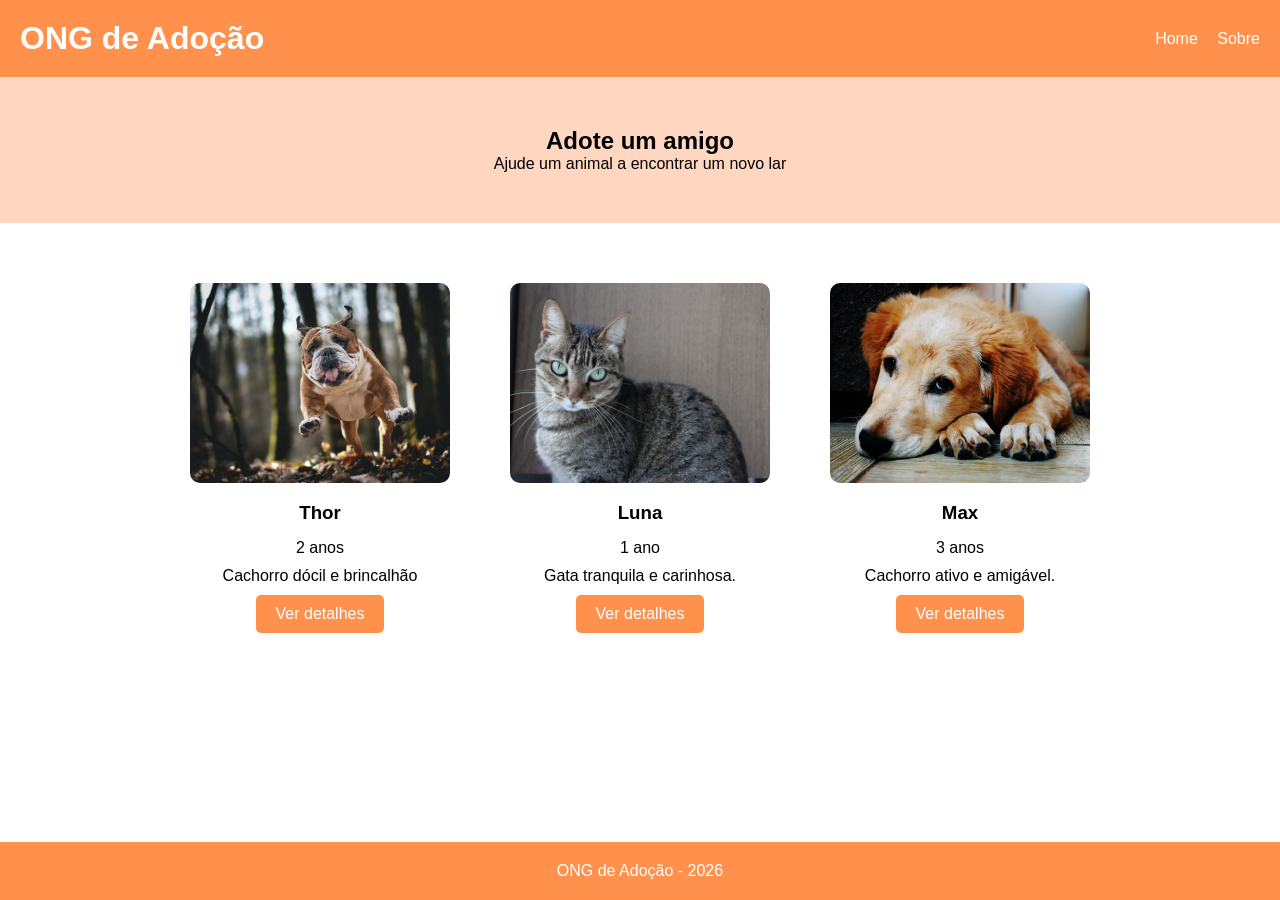
<file: index.html>
<!DOCTYPE html>
<html lang="pt-br">
<head>
  <meta charset="UTF-8">
  <meta name="viewport" content="width=device-width, initial-scale=1.0">
  <title>ONG de Adoção</title>
  <link rel="stylesheet" href="css/style.css">
</head>
<body>
  
  <header>

      <h1>ONG de Adoção</h1>

      <nav>
        <a href="index.html">Home</a>
        <a href="sobre.html">Sobre</a>
      </nav>
  </header>

  <section class="banner">
      <h2>Adote um amigo</h2>
      <p>Ajude um animal a encontrar um novo lar</p>
  </section>

  <section class="animais">

      <div class="card">
            <img src="imagens/thor.jpg" alt="Thor">

            <h3>Thor</h3>
            <p>2 anos</p>
            <p>Cachorro dócil e brincalhão</p>

            <a href="detalhes.html">Ver detalhes</a>
      </div>

      <div class="card">
            <img src="imagens/luna.jpg" alt="Luna">

            <h3>Luna</h3>
            <p>1 ano</p>
            <p>Gata tranquila e carinhosa.</p>

            <a href="detalhes.html">Ver detalhes</a>
      </div>

      <div class="card">
        <img src="imagens/max.jpg" alt="Max">
      
        <h3>Max</h3>
        <p>3 anos</p>
        <p>Cachorro ativo e amigável.</p>
      
        <a href="detalhes.html">Ver detalhes</a>
      </div>

  </section>

  <footer>
      <p>ONG de Adoção - 2026</p>
  </footer>
  
</body>
</html>
</file>
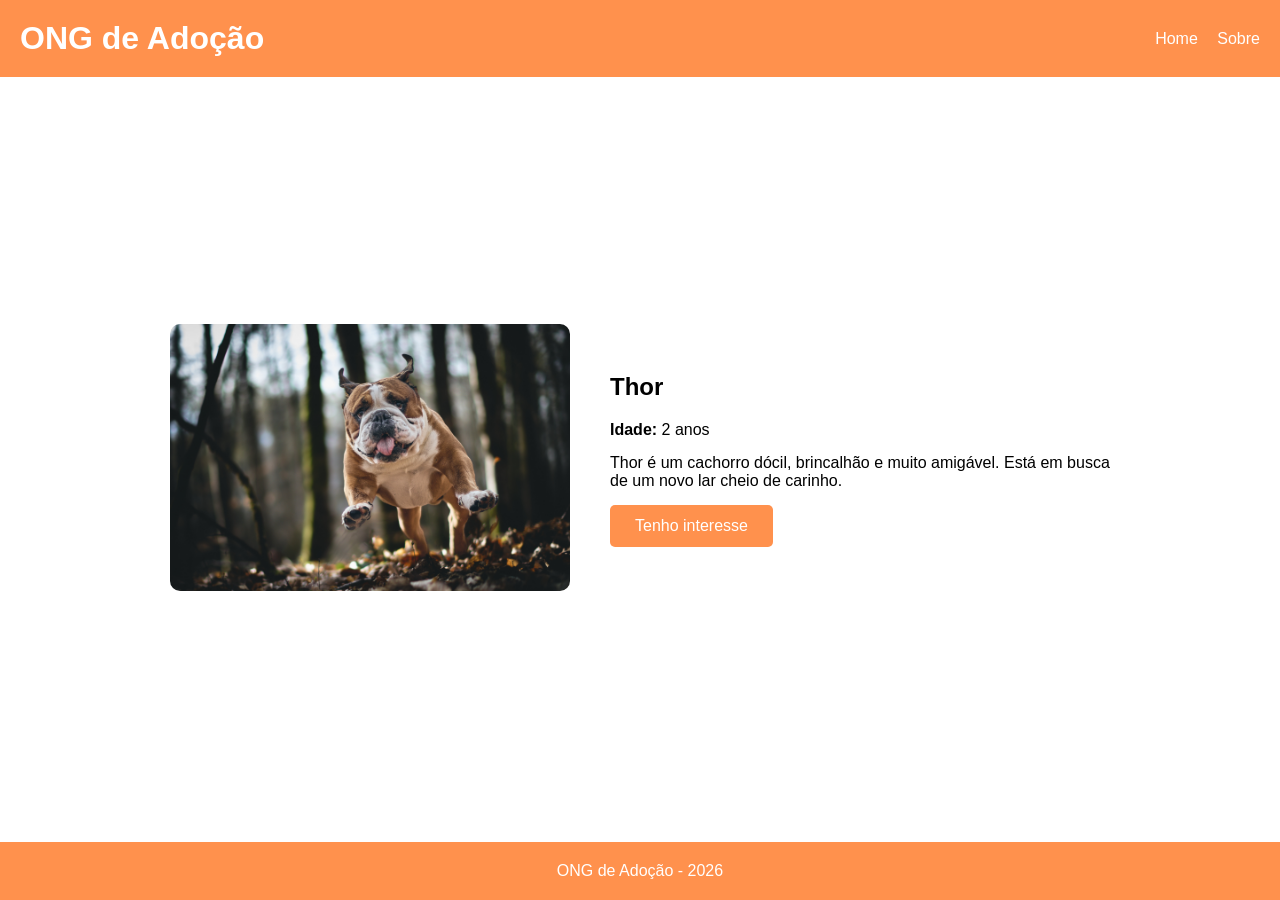
<file: detalhes.html>
<!DOCTYPE html>
<html lang="pt-br">

<head>
  <meta charset="UTF-8">
  <meta name="viewport" content="width=device-width, initial-scale=1.0">
  <title>Detalhes do Animal</title>
  <link rel="stylesheet" href="css/style.css">
</head>

<body>

  <header>
    <h1>ONG de Adoção</h1>

    <nav>
      <a href="index.html">Home</a>
      <a href="sobre.html">Sobre</a>
    </nav>
  </header>

  <main class="detalhes-container">

    <div class="detalhes-imagem">
      <img src="imagens/thor.jpg" alt="Thor">
    </div>

    <div class="detalhes-info">

      <h2>Thor</h2>

      <p><strong>Idade:</strong> 2 anos</p>

      <p>
        Thor é um cachorro dócil, brincalhão e muito amigável.
        Está em busca de um novo lar cheio de carinho.
      </p>

      <a href="formulario.html" class="botao">
        Tenho interesse
      </a>

    </div>

  </main>

  <footer>
    <p>ONG de Adoção - 2026</p>
  </footer>

</body>

</html>
</file>
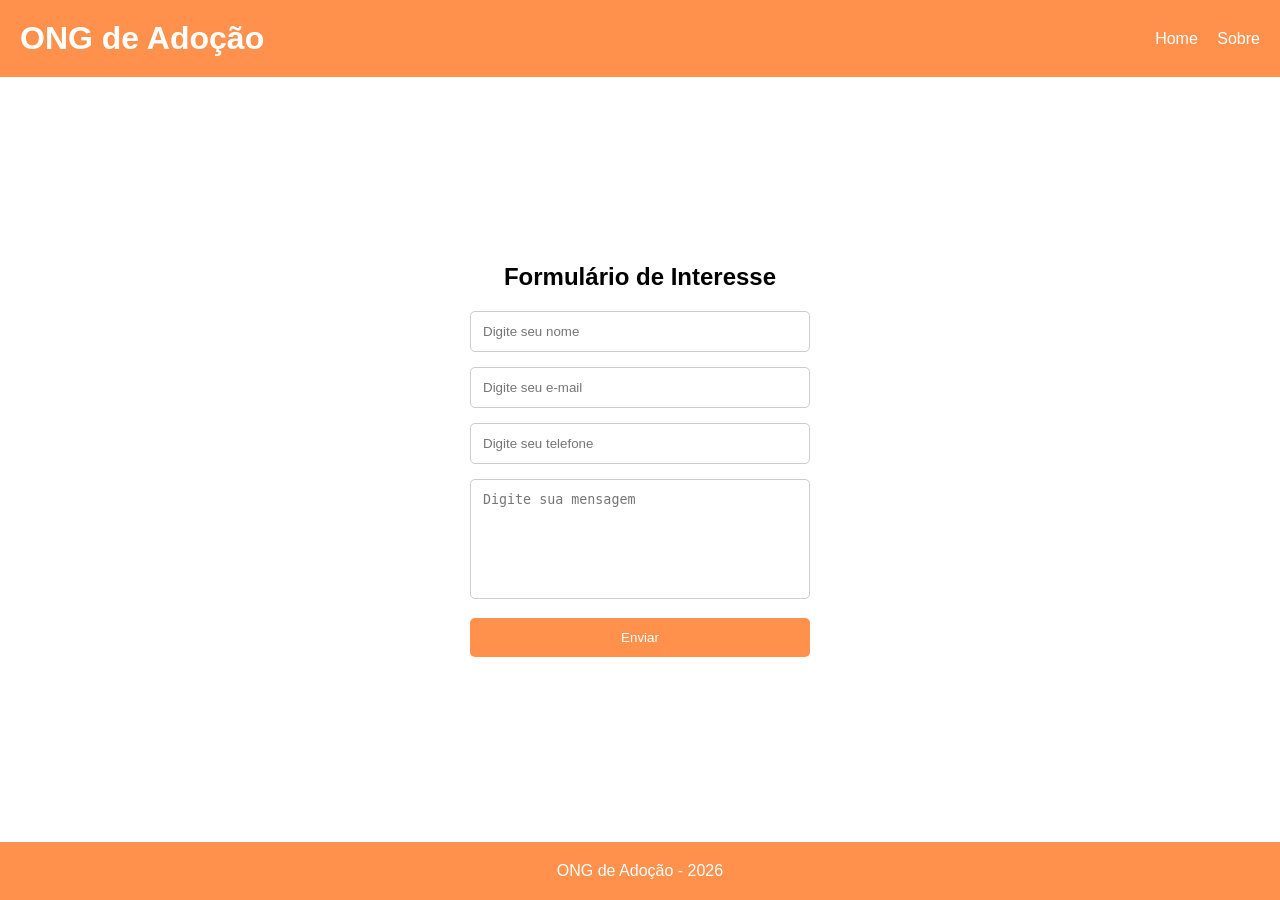
<file: formulario.html>
<!DOCTYPE html>
<html lang="pt-br">

<head>
  <meta charset="UTF-8">
  <meta name="viewport" content="width=device-width, initial-scale=1.0">
  <title>Formulário de Interesse</title>
  <link rel="stylesheet" href="css/style.css">
</head>

<body>

  <header>
    <h1>ONG de Adoção</h1>

    <nav>
      <a href="index.html">Home</a>
      <a href="sobre.html">Sobre</a>
    </nav>
  </header>

  <main class="formulario-container">

    <form action="php/salvar_interesse.php" method="POST" id="formInteresse">

      <h2>Formulário de Interesse</h2>

      <input type="text" name="nome" placeholder="Digite seu nome" required>
      <input type="email" name="email" placeholder="Digite seu e-mail" required>
      <input type="tel" name="telefone" placeholder="Digite seu telefone" required>
      <textarea name="mensagem" placeholder="Digite sua mensagem" required></textarea>

      <button type="submit">
        Enviar
      </button>

    </form>

  </main>

  <footer>
    <p>ONG de Adoção - 2026</p>
  </footer>

  <script src="js/script.js"></script>

</body>

</html>
</file>
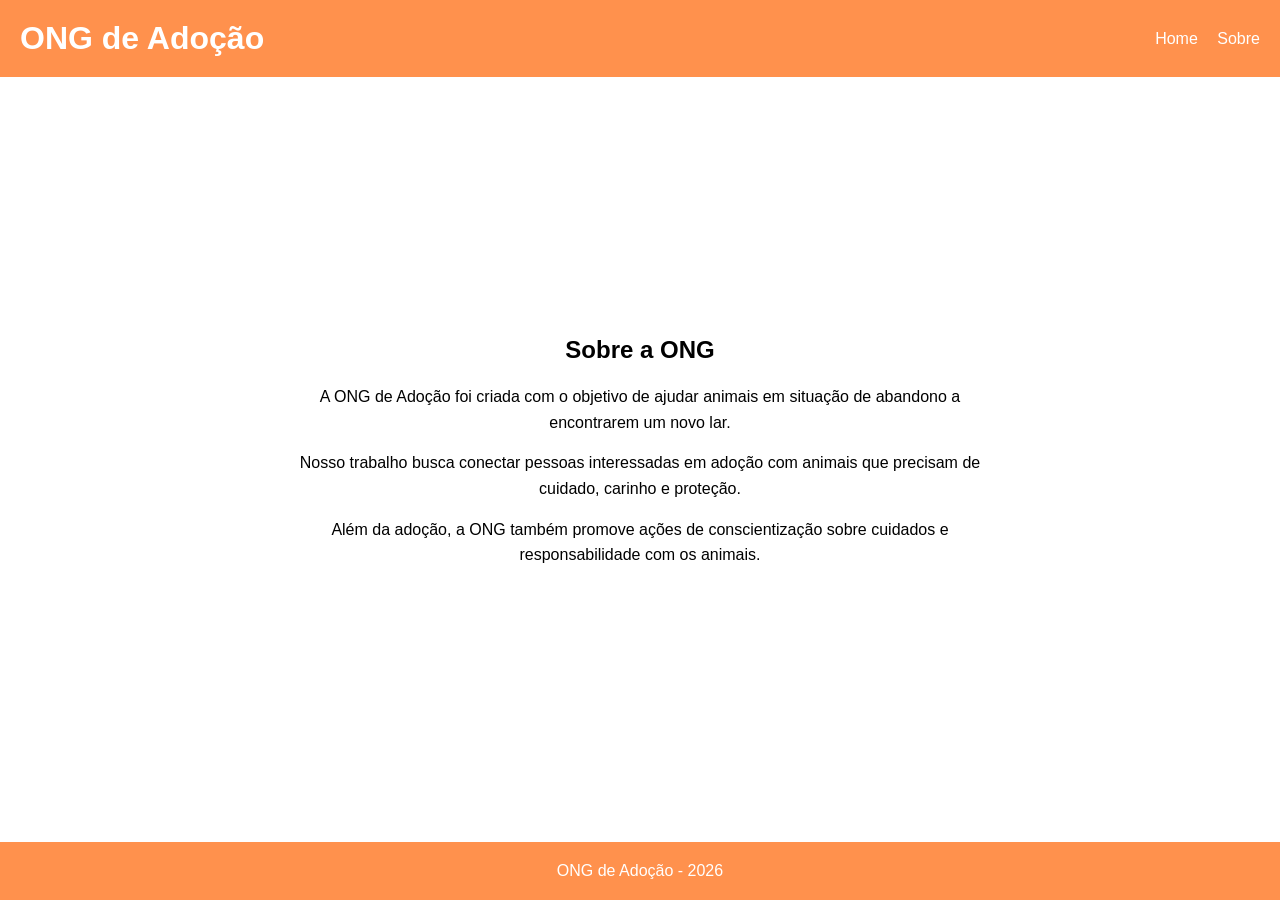
<file: sobre.html>
<!DOCTYPE html>
<html lang="pt-br">

<head>
  <meta charset="UTF-8">

  <meta name="viewport" content="width=device-width, initial-scale=1.0">

  <title>Sobre a ONG</title>

  <link rel="stylesheet" href="css/style.css">
</head>

<body>

  <header>
    <h1>ONG de Adoção</h1>

    <nav>
      <a href="index.html">Home</a>
      <a href="sobre.html">Sobre</a>
    </nav>
  </header>

  <main class="sobre-container">

    <section class="sobre-conteudo">

      <h2>Sobre a ONG</h2>

      <p>
        A ONG de Adoção foi criada com o objetivo de
        ajudar animais em situação de abandono a
        encontrarem um novo lar.
      </p>

      <p>
        Nosso trabalho busca conectar pessoas interessadas
        em adoção com animais que precisam de cuidado,
        carinho e proteção.
      </p>

      <p>
        Além da adoção, a ONG também promove ações de
        conscientização sobre cuidados e responsabilidade
        com os animais.
      </p>

    </section>

  </main>

  <footer>
    <p>ONG de Adoção - 2026</p>
  </footer>

</body>

</html>
</file>
<file: css/style.css>
/* Este é o CSS da Home */

* {
  margin: 0;
  padding: 0;
  box-sizing: border-box;
}

body {
  font-family: Arial, sans-serif;
  background-color: white;
  min-height: 100vh;
  display: flex;
  flex-direction: column;
}

.card a:hover {
  background-color: #e6732f;
}

header {
  background-color: #ff914d;
  color: white;
  display: flex;
  justify-content: space-between;
  align-items: center;
  padding: 20px;
}

nav a {
  color: white;
  text-decoration: none;
  margin-left: 15px;
}

.banner {
  background-color: #ffd6bf;
  text-align: center;
  padding: 50px;
}

.animais {
  display: flex;
  justify-content: center;
  gap: 20px;
  flex-wrap: wrap;
  padding: 40px;
  flex: 1;
}

.card {
  background-color: white;
  width: 300px;
  padding: 20px;
  border-radius: 10px;
  text-align: center;
}

.card img {
  width: 100%;
  height: 200px;
  object-fit: cover;
  border-radius: 10px;
}

.card h3 {
  margin: 15px 0;
}

.card p {
  margin-bottom: 10px;
}

.card a {
  display: inline-block;
  background-color: #ff914d;
  color: white;
  text-decoration: none;
  padding: 10px 20px;
  border-radius: 5px;
}

footer {
  background-color: #ff914d;
  color: white;
  text-align: center;
  padding: 20px;
}


/* Este é o CSS do "Ver Detalhes"*/

.detalhes-container {
  display: flex;
  justify-content: center;
  align-items: center;

  gap: 40px;

  padding: 50px;

  flex-wrap: wrap;

  flex: 1;
}

.detalhes-imagem img {
  width: 400px;
  border-radius: 10px;
}

.detalhes-info {
  max-width: 500px;
}

.detalhes-info h2 {
  margin-bottom: 20px;
}

.detalhes-info p {
  margin-bottom: 15px;
}

.botao {
  display: inline-block;

  background-color: #ff914d;
  color: white;

  padding: 12px 25px;

  border-radius: 5px;

  text-decoration: none;
}

.botao:hover {
  background-color: #e6732f;
}


/* Este é o CSS do "Tenho interesse/Formulário" */

.formulario-container {
  display: flex;
  justify-content: center;
  align-items: center;
  flex: 1;
  padding: 50px;
}

form {
  background-color: white;
  width: 400px;
  padding: 30px;
  border-radius: 10px;
}

form h2 {
  text-align: center;
  margin-bottom: 20px;
}

form input,
form textarea {
  width: 100%;
  padding: 12px;
  margin-bottom: 15px;
  border: 1px solid #ccc;
  border-radius: 5px;
}

form textarea {
  resize: none;
  height: 120px;
}

form button {
  width: 100%;
  background-color: #ff914d;
  color: white;
  border: none;
  padding: 12px;
  border-radius: 5px;
  cursor: pointer;
}

form button:hover {
  background-color: #e6732f;
}


/* Este é o CSS da Mensagem de sucesso do envio do formulário*/

.mensagem-sucesso {
  height: 100vh;
  display: flex;
  flex-direction: column;
  justify-content: center;
  align-items: center;
  gap: 20px;
}

.mensagem-sucesso a {
  background-color: #ff914d;
  color: white;
  padding: 12px 25px;
  border-radius: 5px;
  text-decoration: none;
}


/* Este é o CSS da página Sobre*/

.sobre-container {
  display: flex;
  justify-content: center;
  align-items: center;
  flex: 1;
  padding: 50px;
}

.sobre-conteudo {
  background-color: white;
  max-width: 800px;
  padding: 40px;
  border-radius: 10px;
  text-align: center;
}

.sobre-conteudo h2 {
  margin-bottom: 20px;
}

.sobre-conteudo p {
  margin-bottom: 15px;
    line-height: 1.6;
}
</file>
